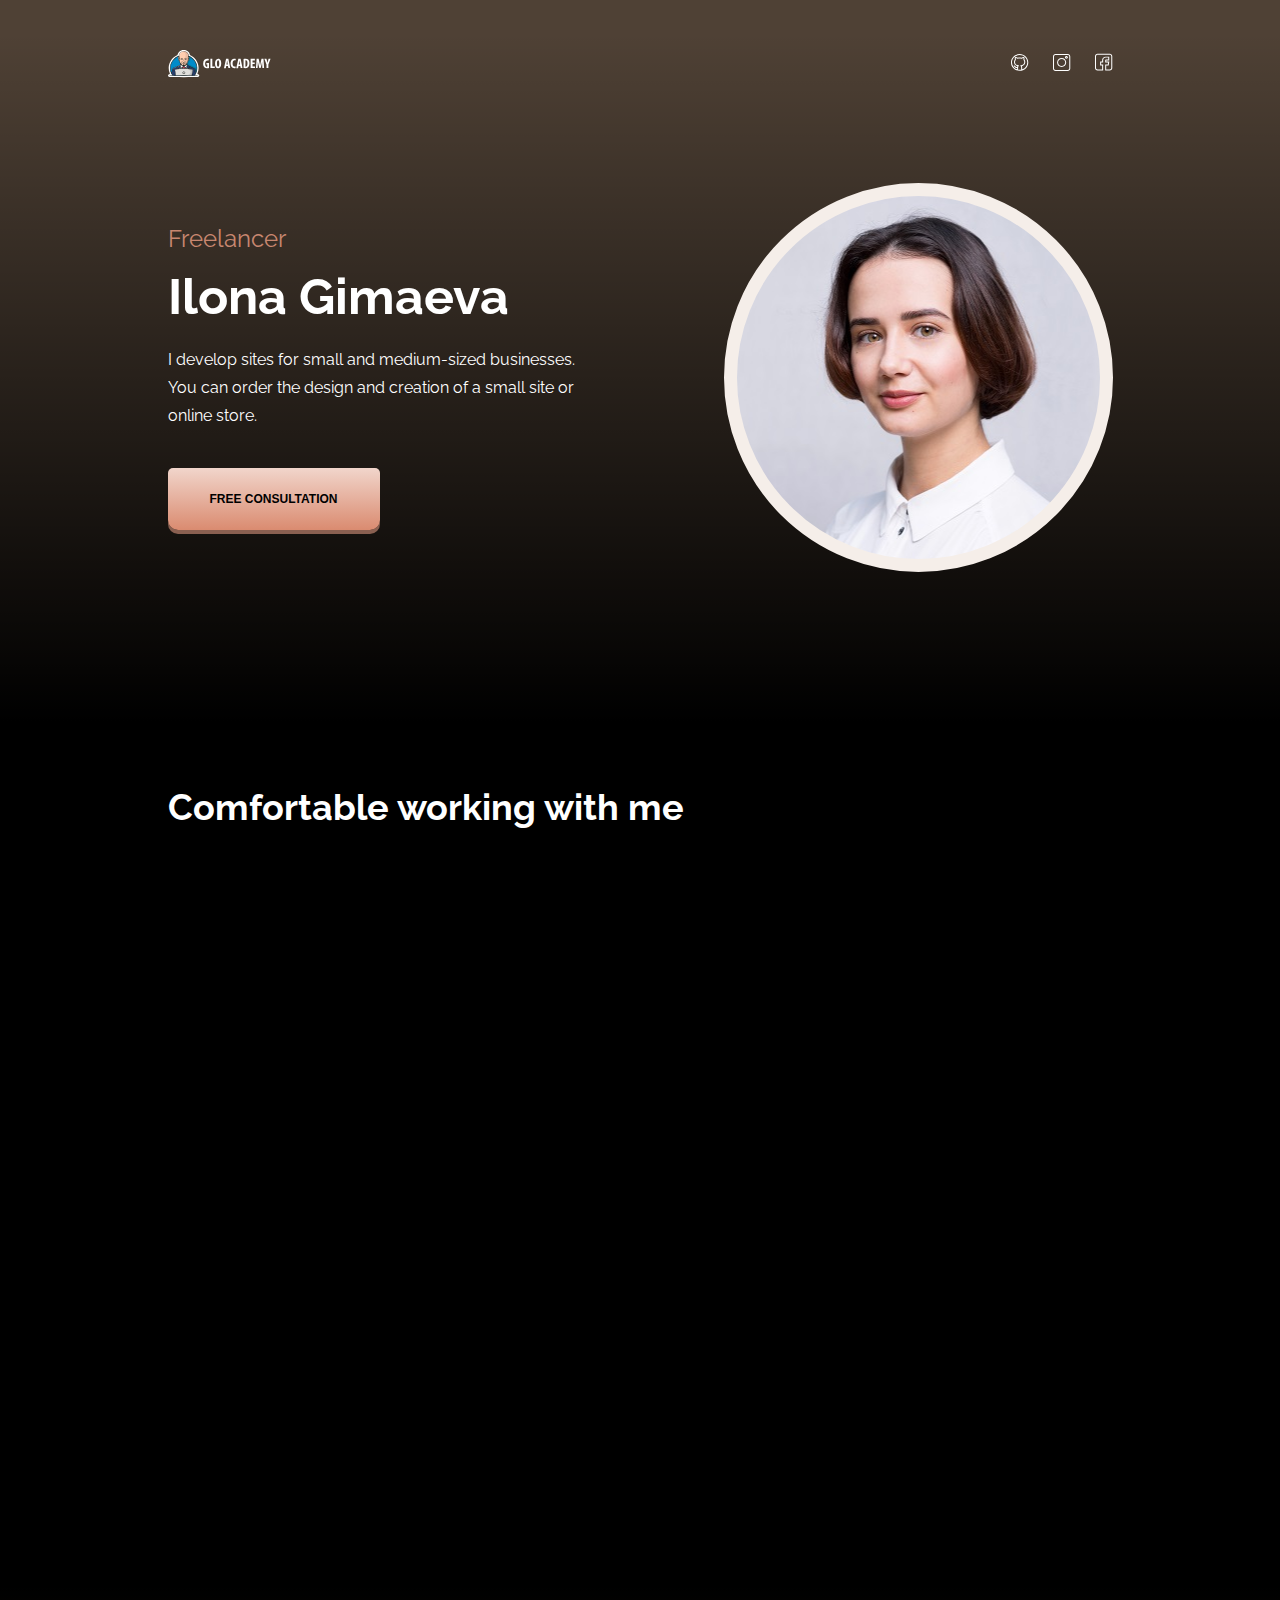
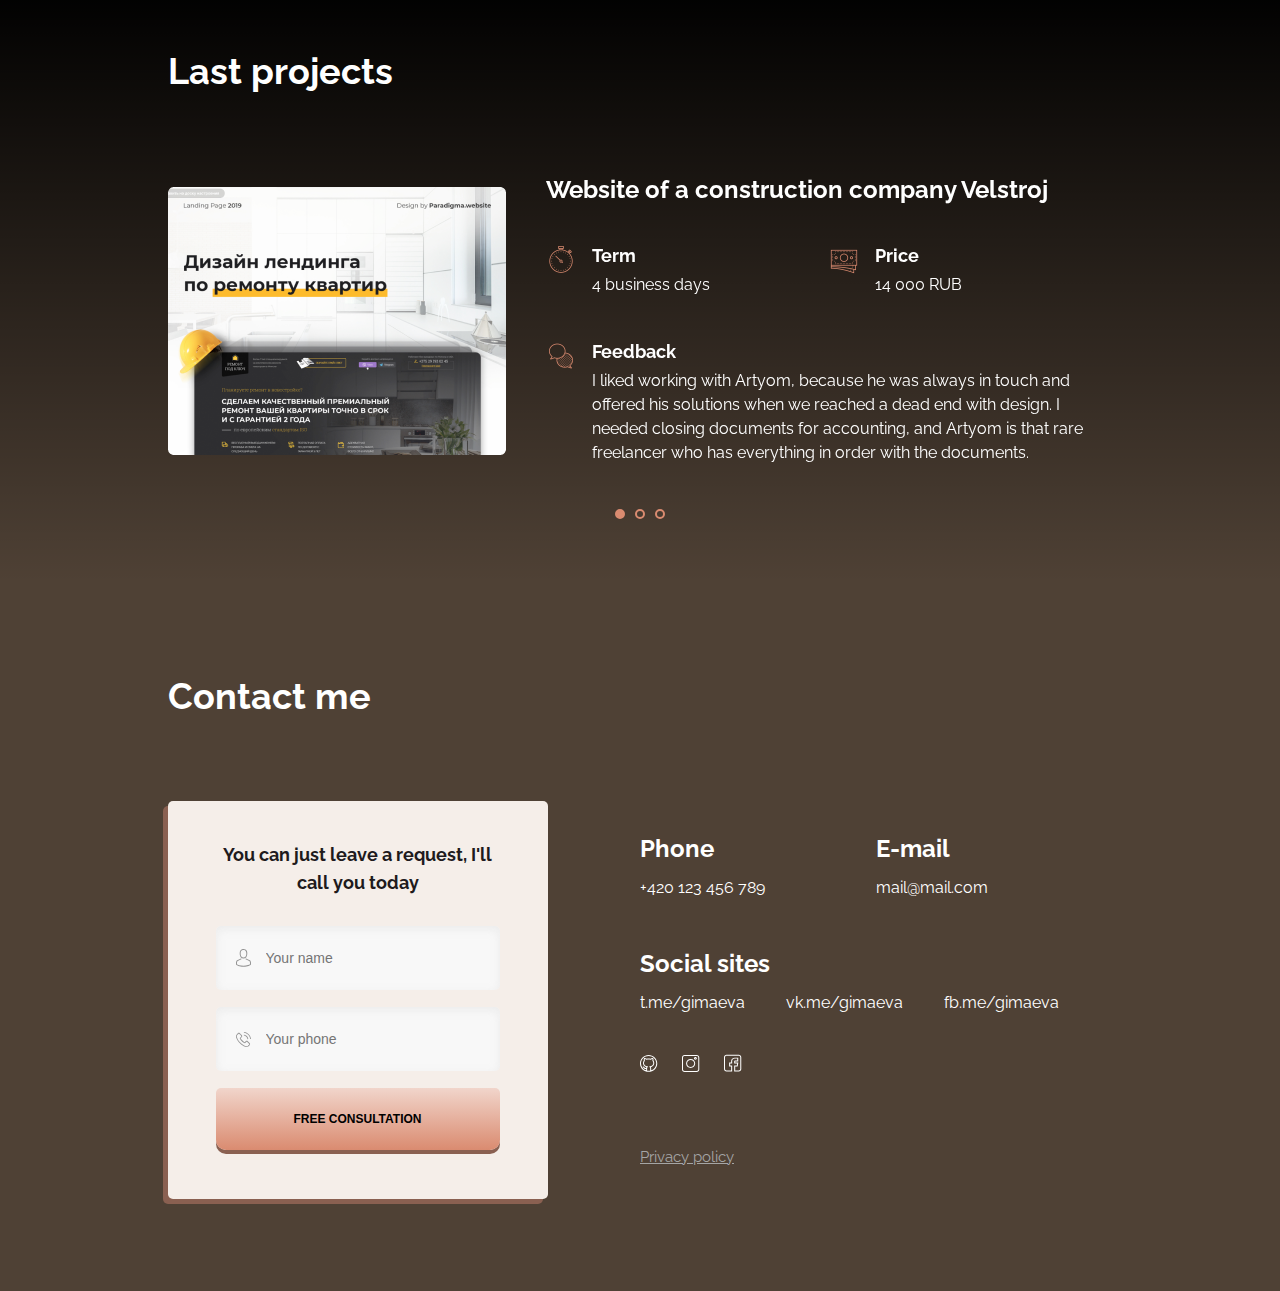
<file: index.html>
<!DOCTYPE html>
<html lang="en">
<head>
  <meta charset="UTF-8">
  <meta name="viewport" content="width=device-width, initial-scale=1.0">
  <meta http-equiv="X-UA-Compatible" content="ie=edge">
  <link href="https://fonts.googleapis.com/css?family=Raleway:400,700&display=swap" rel="stylesheet">
  <link rel="stylesheet" href="css/animate.css">
  <link rel="stylesheet" href="css/swiper.min.css">
  <link rel="stylesheet" href="css/style.css">
  <title>Ilona Gimaeva</title>
</head>
<body>
  <header class="hero">
    <div class="container">
      <div class="hero-header">
        <img src="img/logo.svg" alt="Glo Academy" class="logo">
        <div class="social-links wow fadeIn">
          <a href="https://github.com/lonyasha/Lo" class="social-links" target="_blank"><img src="img/github.svg" alt="Github"></a>
          <a href="https://www.instagram.com/lonyasha" class="social-links" target="_blank"><img src="img/instagram.svg" alt="Instagram"></a>
          <a href="https://www.facebook.com/ilona.gimaeva" class="social-links" target="_blank"><img src="img/facebook.svg" alt="FB"></a>
        </div>
      </div>
      <div class="hero-content">
        <div class="hero-text">
          <span class="hero-subtitle wow fadeIn" data-wow-delay="0.2s">Freelancer</span>
          <h1 class="hero-title wow fadeIn" data-wow-delay="0.4s">Ilona Gimaeva</h1>
          <p class="hero-description wow fadeIn" data-wow-delay="0.6s">I develop sites for small and medium-sized businesses. You can order the design and creation of a small site or online store.</p>
          <button class="button wow fadeIn" data-wow-delay="0.8s">FREE CONSULTATION</button>
        </div>
        <div class="hero-avatar wow fadeIn" data-wow-delay="1s">

        </div>
      </div>
    </div>
  </header>
  <main>
    <section class="features section">
      <div class="container">
        <h2 class="section-title wow fadeIn" data-wow-delay="0.2s">Comfortable working with me</h2>
        <div class="features-block">
          <div class="features-item wow zoomIn" data-wow-delay="0.4s">
            <img src="img/kackstiftaufpapier_100px.png" alt="Contract" class="features-image">
            <h3 class="features-title">Under contract</h3>
            <p class="features-text">I will provide all documents for accounting: contracts, accounts and acts. I work as an individual entrepreneur without VAT.</p>
          </div>
          <div class="features-item wow zoomIn" data-wow-delay="0.6s">
            <img src="img/schedule_100px.png" alt="Deadline" class="features-image">
            <h3 class="features-title">Right on time</h3>
            <p class="features-text">The contract spells out my responsibility for the duration of the project. If I am late, I pay a forfeit.</p>
          </div>
          <div class="features-item wow zoomIn" data-wow-delay="0.8s">
            <img src="img/stock_share_100px.png" alt="Partnership" class="features-image">
            <h3 class="features-title">Individual Price</h3>
            <p class="features-text">If you have an atypical project, I will calculate the price for the work and explain how the price develops.</p>
          </div>
          <div class="features-item wow zoomIn" data-wow-delay="1s">
            <img src="img/group_of_projects_100px.png" alt="Presentation" class="features-image">
            <h3 class="features-title">Subtotals</h3>
            <p class="features-text">I show the work in stages, and not at the last moment before the deadline.</p>
          </div>
          <div class="features-item wow zoomIn" data-wow-delay="1.2s">
            <img src="img/network_drive_100px.png" alt="Hosting" class="features-image">
            <h3 class="features-title">Hosting and domain</h3>
            <p class="features-text">If we agree on the project price, it includes everything: a domain and hosting for a year + SSL certificate.</p>
          </div>
          <div class="features-item wow zoomIn" data-wow-delay="1.4s">
            <img src="img/technical_support_100px.png" alt="Support" class="features-image">
            <h3 class="features-title">I will not leave you after completion</h3>
            <p class="features-text">I will teach you or your employee to use the site, write down video instructions.</p>
          </div>
        </div>
      </div>
    </section>
    <section class="section projects">
      <div class="container">
        <h2 class="section-title">Last projects</h2>
        <div class="swiper-container projects-slider">
          <div class="swiper-wrapper">
              <div class="swiper-slide projects-slide">
                <img src="img/project-img.png" alt="Website of a construction company 'Velstroj'" class="project-image">
                <div class="project-text">
                  <h3 class="project-title">Website of a construction company Velstroj</h3>
                  <div class="project-time">
                    <img src="img/time_240px.png" alt="Term" class="project-icon">
                    <div class="project-description">
                      <h3 class="project-subtitle">Term</h3>
                      <p class="project-paragraph">
                        4 business days</p>
                    </div>
                  </div>
                  <div class="project-cost">
                    <img src="img/money_240px.png" alt="Price" class="project-icon">
                    <div class="project-description">
                      <h3 class="project-subtitle">Price</h3>
                      <p class="project-paragraph">
                        14 000 RUB</p>
                    </div>
                  </div>
                  <div class="project-feedback">
                    <img src="img/chat_240px.png" alt="Feedback" class="project-icon">
                    <div class="project-description">
                      <h3 class="project-subtitle">Feedback</h3>
                      <p class="project-paragraph">
                        I liked working with Artyom, because he was always in touch and offered his solutions when we reached a dead end with design. I needed closing documents for accounting, and Artyom is that rare freelancer who has everything in order with the documents.</p>
                  </div>
              </div>
            </div>
              </div>
              <div class="swiper-slide projects-slide">
                <img src="img/project-img.png" alt="Website of a construction company 'Velstroj'" class="project-image">
                <div class="project-text">
                  <h3 class="project-title">Website of a construction company Baskomneft</h3>
                  <div class="project-time">
                    <img src="img/time_240px.png" alt="Term" class="project-icon">
                    <div class="project-description">
                      <h3 class="project-subtitle">Term</h3>
                      <p class="project-paragraph">
                        4 business days</p>
                    </div>
                  </div>
                  <div class="project-cost">
                    <img src="img/money_240px.png" alt="Price" class="project-icon">
                    <div class="project-description">
                      <h3 class="project-subtitle">Price</h3>
                      <p class="project-paragraph">
                        14 000 RUB</p>
                    </div>
                  </div>
                  <div class="project-feedback">
                    <img src="img/chat_240px.png" alt="Feedback" class="project-icon">
                    <div class="project-description">
                      <h3 class="project-subtitle">Feedback</h3>
                      <p class="project-paragraph">
                        I liked working with Artyom, because he was always in touch and offered his solutions when we reached a dead end with design. I needed closing documents for accounting, and Artyom is that rare freelancer who has everything in order with the documents.</p>
                  </div>
              </div>
            </div>
              </div>
              <div class="swiper-slide projects-slide">
                <img src="img/project-img.png" alt="Website of a construction company 'Velstroj'" class="project-image">
                <div class="project-text">
                  <h3 class="project-title">Website of a construction company Baskomneft</h3>
                  <div class="project-time">
                    <img src="img/time_240px.png" alt="Term" class="project-icon">
                    <div class="project-description">
                      <h3 class="project-subtitle">Term</h3>
                      <p class="project-paragraph">
                        4 business days</p>
                    </div>
                  </div>
                  <div class="project-cost">
                    <img src="img/money_240px.png" alt="Price" class="project-icon">
                    <div class="project-description">
                      <h3 class="project-subtitle">Price</h3>
                      <p class="project-paragraph">
                        14 000 RUB</p>
                    </div>
                  </div>
                  <div class="project-feedback">
                    <img src="img/chat_240px.png" alt="Feedback" class="project-icon">
                    <div class="project-description">
                      <h3 class="project-subtitle">Feedback</h3>
                      <p class="project-paragraph">
                        I liked working with Artyom, because he was always in touch and offered his solutions when we reached a dead end with design. I needed closing documents for accounting, and Artyom is that rare freelancer who has everything in order with the documents.</p>
                  </div>
              </div>
            </div>
              </div>
          </div>
          <div class="projects-pagination"></div>
      </div>
    </section>
  </main>
  <footer class="section">
    <div class="container">
      <h2 class="section-title">Contact me</h2>
      <div class="contacts-block">
        <form action="#" class="contacts-form">
          <h4 class="form-title">You can just leave a request, I'll call you today</h4>
          <input type="text" class="input input-name" placeholder="Your name">
          <input type="text" class="input input-phone" placeholder="Your phone">
          <button class="button form-button">FREE CONSULTATION</button>
        </form>
        <div class="contacts-text">
          <div class="contacts-data">
            <div class="phone">
              <h4 class="contacts-title">Phone</h4>
              <a href="+420123456789" class="contacts-link">+420 123 456 789</a>
            </div>
            <div class="mail">
              <h4 class="contacts-title">E-mail</h4>
              <a href="mail@mail.com" class="contacts-link">mail@mail.com</a>
            </div>
            <div class="social">
              <h4 class="contacts-title">Social sites</h4>
              <a href="#" class="contacts-link">t.me/gimaeva</a>
              <a href="#" class="contacts-link">vk.me/gimaeva</a>
              <a href="#" class="contacts-link">fb.me/gimaeva</a>
            </div>
          </div>
          <div class="social-links">
            <a href="https://github.com/lonyasha/Lo" class="social-links" target="_blank"><img src="img/github.svg" alt="Github"></a>
            <a href="https://www.instagram.com/lonyasha" class="social-links" target="_blank"><img src="img/instagram.svg" alt="Instagram"></a>
            <a href="https://www.facebook.com/ilona.gimaeva" class="social-links" target="_blank"><img src="img/facebook.svg" alt="FB"></a>
          </div>
          <a href="#" class="policy">Privacy policy</a>
        </div>
      </div>
    </div>
  </footer>
  <script src="js/wow.min.js"></script>
  <script src="js/swiper.min.js"></script>
  <script src="js/main.js"></script>
</body>
</html>
</file>
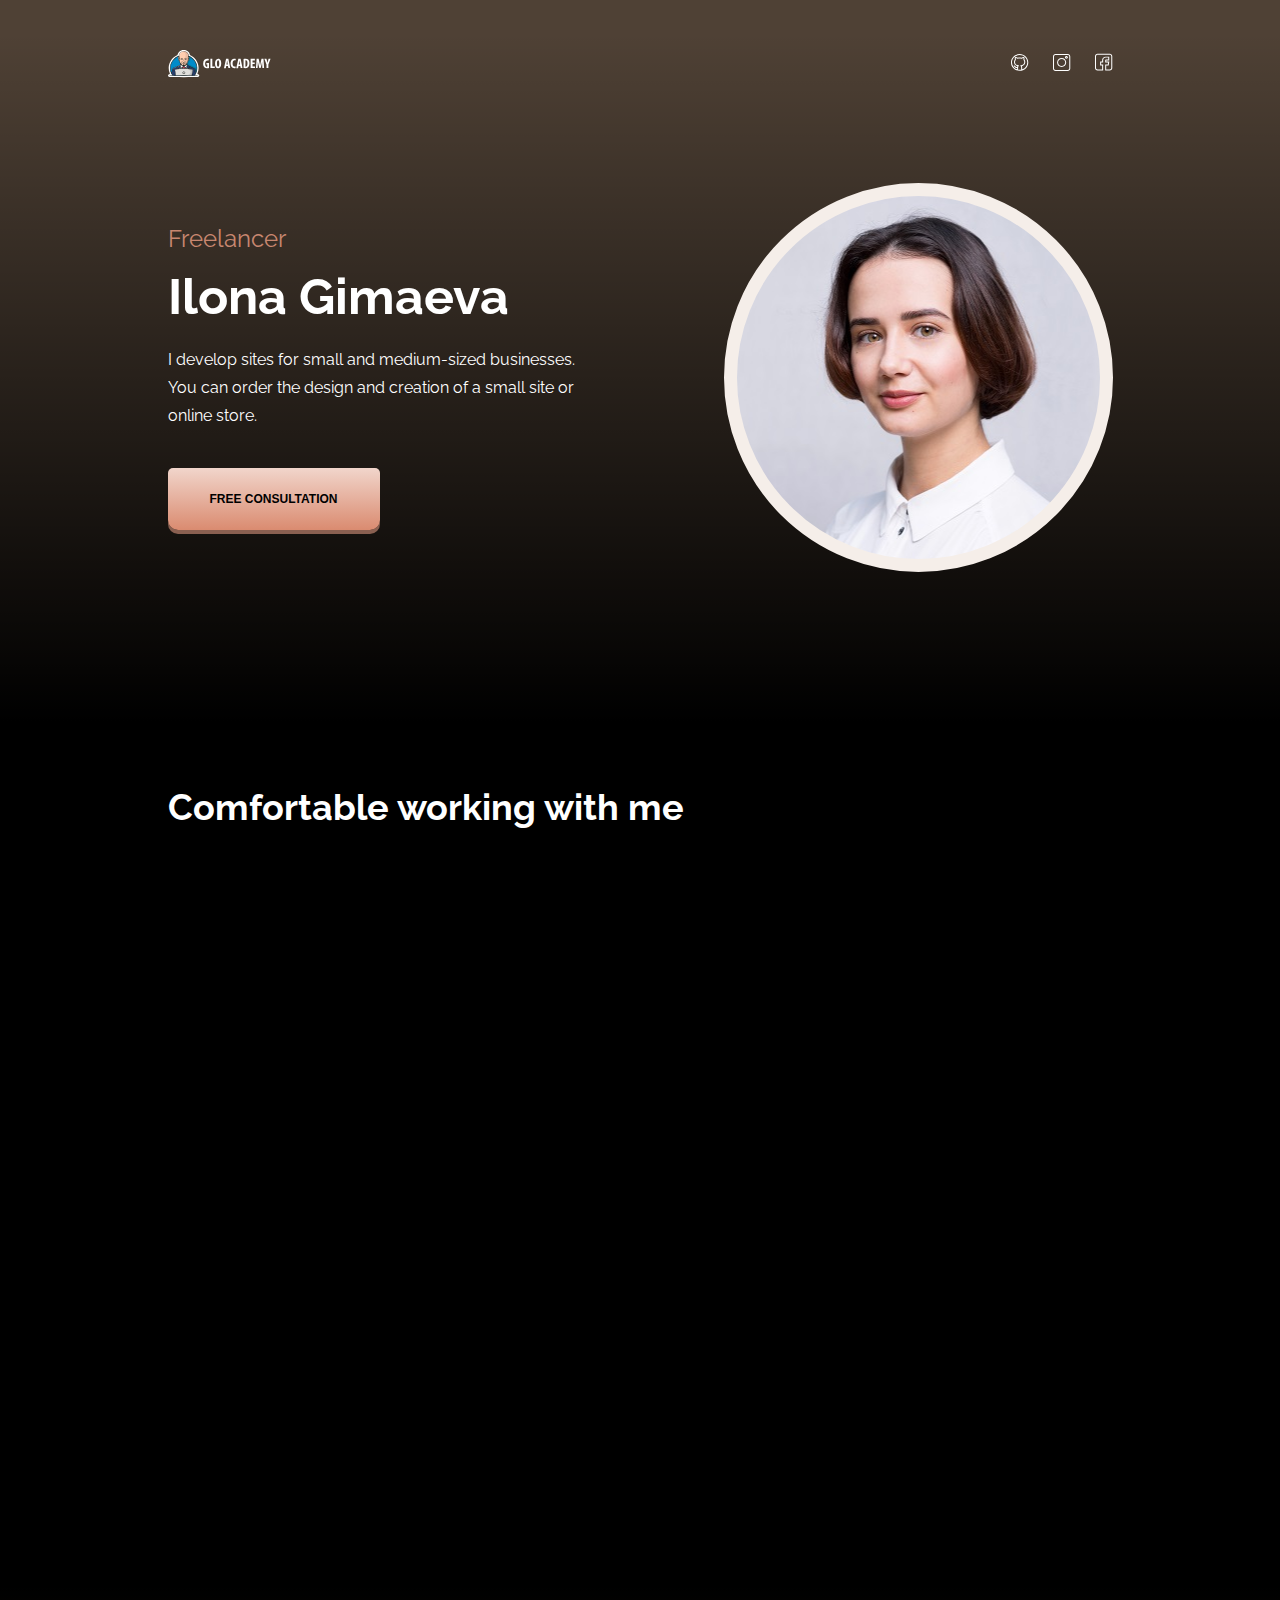
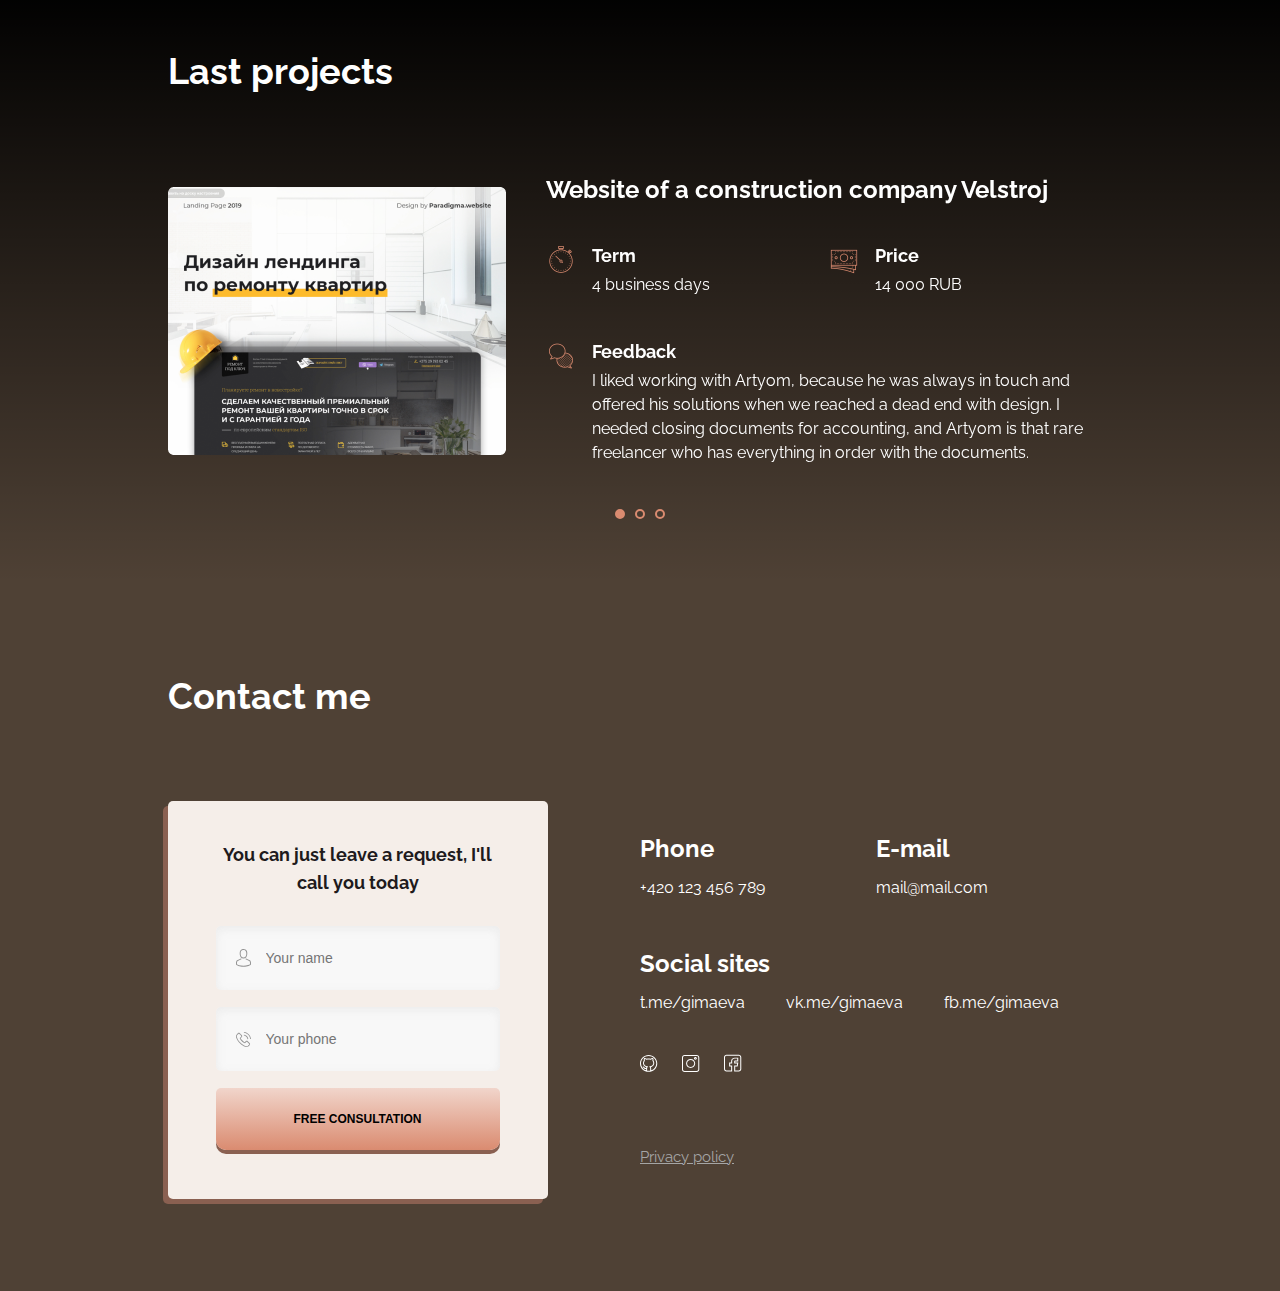
<file: page.html>
<!DOCTYPE html>
<html lang="en">
<head>
  <meta charset="UTF-8">
  <meta name="viewport" content="width=device-width, initial-scale=1.0">
  <meta http-equiv="X-UA-Compatible" content="ie=edge">
  <link href="https://fonts.googleapis.com/css?family=Raleway:400,700&display=swap" rel="stylesheet">
  <link rel="stylesheet" href="css/animate.css">
  <link rel="stylesheet" href="css/swiper.min.css">
  <link rel="stylesheet" href="css/style.css">
  <title>Ilona Gimaeva</title>
</head>
<body>
  <header class="hero">
    <div class="container">
      <div class="hero-header">
        <img src="img/logo.svg" alt="Glo Academy" class="logo">
        <div class="social-links wow fadeIn">
          <a href="https://github.com/lonyasha/Lo" class="social-links" target="_blank"><img src="img/github.svg" alt="Github"></a>
          <a href="https://www.instagram.com/lonyasha" class="social-links" target="_blank"><img src="img/instagram.svg" alt="Instagram"></a>
          <a href="https://www.facebook.com/ilona.gimaeva" class="social-links" target="_blank"><img src="img/facebook.svg" alt="FB"></a>
        </div>
      </div>
      <div class="hero-content">
        <div class="hero-text">
          <span class="hero-subtitle wow fadeIn" data-wow-delay="0.2s">Freelancer</span>
          <h1 class="hero-title wow fadeIn" data-wow-delay="0.4s">Ilona Gimaeva</h1>
          <p class="hero-description wow fadeIn" data-wow-delay="0.6s">I develop sites for small and medium-sized businesses. You can order the design and creation of a small site or online store.</p>
          <button class="button wow fadeIn" data-wow-delay="0.8s">FREE CONSULTATION</button>
        </div>
        <div class="hero-avatar wow fadeIn" data-wow-delay="1s">

        </div>
      </div>
    </div>
  </header>
  <main>
    <section class="features section">
      <div class="container">
        <h2 class="section-title wow fadeIn" data-wow-delay="0.2s">Comfortable working with me</h2>
        <div class="features-block">
          <div class="features-item wow zoomIn" data-wow-delay="0.4s">
            <img src="img/kackstiftaufpapier_100px.png" alt="Contract" class="features-image">
            <h3 class="features-title">Under contract</h3>
            <p class="features-text">I will provide all documents for accounting: contracts, accounts and acts. I work as an individual entrepreneur without VAT.</p>
          </div>
          <div class="features-item wow zoomIn" data-wow-delay="0.6s">
            <img src="img/schedule_100px.png" alt="Deadline" class="features-image">
            <h3 class="features-title">Right on time</h3>
            <p class="features-text">The contract spells out my responsibility for the duration of the project. If I am late, I pay a forfeit.</p>
          </div>
          <div class="features-item wow zoomIn" data-wow-delay="0.8s">
            <img src="img/stock_share_100px.png" alt="Partnership" class="features-image">
            <h3 class="features-title">Individual Price</h3>
            <p class="features-text">If you have an atypical project, I will calculate the price for the work and explain how the price develops.</p>
          </div>
          <div class="features-item wow zoomIn" data-wow-delay="1s">
            <img src="img/group_of_projects_100px.png" alt="Presentation" class="features-image">
            <h3 class="features-title">Subtotals</h3>
            <p class="features-text">I show the work in stages, and not at the last moment before the deadline.</p>
          </div>
          <div class="features-item wow zoomIn" data-wow-delay="1.2s">
            <img src="img/network_drive_100px.png" alt="Hosting" class="features-image">
            <h3 class="features-title">Hosting and domain</h3>
            <p class="features-text">If we agree on the project price, it includes everything: a domain and hosting for a year + SSL certificate.</p>
          </div>
          <div class="features-item wow zoomIn" data-wow-delay="1.4s">
            <img src="img/technical_support_100px.png" alt="Support" class="features-image">
            <h3 class="features-title">I will not leave you after completion</h3>
            <p class="features-text">I will teach you or your employee to use the site, write down video instructions.</p>
          </div>
        </div>
      </div>
    </section>
    <section class="section projects">
      <div class="container">
        <h2 class="section-title">Last projects</h2>
        <div class="swiper-container projects-slider">
          <div class="swiper-wrapper">
              <div class="swiper-slide projects-slide">
                <img src="img/project-img.png" alt="Website of a construction company 'Velstroj'" class="project-image">
                <div class="project-text">
                  <h3 class="project-title">Website of a construction company Velstroj</h3>
                  <div class="project-time">
                    <img src="img/time_240px.png" alt="Term" class="project-icon">
                    <div class="project-description">
                      <h3 class="project-subtitle">Term</h3>
                      <p class="project-paragraph">
                        4 business days</p>
                    </div>
                  </div>
                  <div class="project-cost">
                    <img src="img/money_240px.png" alt="Price" class="project-icon">
                    <div class="project-description">
                      <h3 class="project-subtitle">Price</h3>
                      <p class="project-paragraph">
                        14 000 RUB</p>
                    </div>
                  </div>
                  <div class="project-feedback">
                    <img src="img/chat_240px.png" alt="Feedback" class="project-icon">
                    <div class="project-description">
                      <h3 class="project-subtitle">Feedback</h3>
                      <p class="project-paragraph">
                        I liked working with Artyom, because he was always in touch and offered his solutions when we reached a dead end with design. I needed closing documents for accounting, and Artyom is that rare freelancer who has everything in order with the documents.</p>
                  </div>
              </div>
            </div>
              </div>
              <div class="swiper-slide projects-slide">
                <img src="img/project-img.png" alt="Website of a construction company 'Velstroj'" class="project-image">
                <div class="project-text">
                  <h3 class="project-title">Website of a construction company Baskomneft</h3>
                  <div class="project-time">
                    <img src="img/time_240px.png" alt="Term" class="project-icon">
                    <div class="project-description">
                      <h3 class="project-subtitle">Term</h3>
                      <p class="project-paragraph">
                        4 business days</p>
                    </div>
                  </div>
                  <div class="project-cost">
                    <img src="img/money_240px.png" alt="Price" class="project-icon">
                    <div class="project-description">
                      <h3 class="project-subtitle">Price</h3>
                      <p class="project-paragraph">
                        14 000 RUB</p>
                    </div>
                  </div>
                  <div class="project-feedback">
                    <img src="img/chat_240px.png" alt="Feedback" class="project-icon">
                    <div class="project-description">
                      <h3 class="project-subtitle">Feedback</h3>
                      <p class="project-paragraph">
                        I liked working with Artyom, because he was always in touch and offered his solutions when we reached a dead end with design. I needed closing documents for accounting, and Artyom is that rare freelancer who has everything in order with the documents.</p>
                  </div>
              </div>
            </div>
              </div>
              <div class="swiper-slide projects-slide">
                <img src="img/project-img.png" alt="Website of a construction company 'Velstroj'" class="project-image">
                <div class="project-text">
                  <h3 class="project-title">Website of a construction company Baskomneft</h3>
                  <div class="project-time">
                    <img src="img/time_240px.png" alt="Term" class="project-icon">
                    <div class="project-description">
                      <h3 class="project-subtitle">Term</h3>
                      <p class="project-paragraph">
                        4 business days</p>
                    </div>
                  </div>
                  <div class="project-cost">
                    <img src="img/money_240px.png" alt="Price" class="project-icon">
                    <div class="project-description">
                      <h3 class="project-subtitle">Price</h3>
                      <p class="project-paragraph">
                        14 000 RUB</p>
                    </div>
                  </div>
                  <div class="project-feedback">
                    <img src="img/chat_240px.png" alt="Feedback" class="project-icon">
                    <div class="project-description">
                      <h3 class="project-subtitle">Feedback</h3>
                      <p class="project-paragraph">
                        I liked working with Artyom, because he was always in touch and offered his solutions when we reached a dead end with design. I needed closing documents for accounting, and Artyom is that rare freelancer who has everything in order with the documents.</p>
                  </div>
              </div>
            </div>
              </div>
          </div>
          <div class="projects-pagination"></div>
      </div>
    </section>
  </main>
  <footer class="section">
    <div class="container">
      <h2 class="section-title">Contact me</h2>
      <div class="contacts-block">
        <form action="#" class="contacts-form">
          <h4 class="form-title">You can just leave a request, I'll call you today</h4>
          <input type="text" class="input input-name" placeholder="Your name">
          <input type="text" class="input input-phone" placeholder="Your phone">
          <button class="button form-button">FREE CONSULTATION</button>
        </form>
        <div class="contacts-text">
          <div class="contacts-data">
            <div class="phone">
              <h4 class="contacts-title">Phone</h4>
              <a href="+420123456789" class="contacts-link">+420 123 456 789</a>
            </div>
            <div class="mail">
              <h4 class="contacts-title">E-mail</h4>
              <a href="mail@mail.com" class="contacts-link">mail@mail.com</a>
            </div>
            <div class="social">
              <h4 class="contacts-title">Social sites</h4>
              <a href="#" class="contacts-link">t.me/gimaeva</a>
              <a href="#" class="contacts-link">vk.me/gimaeva</a>
              <a href="#" class="contacts-link">fb.me/gimaeva</a>
            </div>
          </div>
          <div class="social-links">
            <a href="https://github.com/lonyasha/Lo" class="social-links" target="_blank"><img src="img/github.svg" alt="Github"></a>
            <a href="https://www.instagram.com/lonyasha" class="social-links" target="_blank"><img src="img/instagram.svg" alt="Instagram"></a>
            <a href="https://www.facebook.com/ilona.gimaeva" class="social-links" target="_blank"><img src="img/facebook.svg" alt="FB"></a>
          </div>
          <a href="#" class="policy">Privacy policy</a>
        </div>
      </div>
    </div>
  </footer>
  <script src="js/wow.min.js"></script>
  <script src="js/swiper.min.js"></script>
  <script src="js/main.js"></script>
</body>
</html>
</file>
<file: css/style.css>
* {
  box-sizing: border-box;
}
body {
  background-color: #4F4135;
  margin: 0;
  color: white;
  font-family: 'Raleway', sans-serif;
}
.hero {
  padding-top: 50px;
  padding-bottom: 150px;
  background: linear-gradient(0deg, #000000 0.01%, rgba(0, 0, 0, 0) 95.44%);
}
.container {
  width: 90%;
  max-width: 945px;
  margin: auto;
}
.section {
  padding-top: 64px;
  padding-bottom: 92px;
}
.section-title {
  margin: 0;
  margin-bottom: 84px;
  font-weight: bold;
  font-size: 36px;
  line-height: 42px;
}
.hero-header {
  display: flex;
  justify-content: space-between;
  align-items: center;
  margin-bottom: 105px;
}
.social-links {
  margin-right: 20px;
}
.social-links:last-child {
  margin-right: 0;
}
.hero-content {
  display: flex;
  justify-content: space-between;
  align-items: center;
}
.hero-subtitle {
 display: block;
 font-size: 24px;
 line-height: 28px;
 color: #C88770; 
 margin-bottom: 14px;
}
.hero-title {
  font-weight: bold;
  font-size: 50px;
  line-height: 59px;
  margin-top: 0;
  margin-bottom: 20px;
}
.hero-description {
  font-size: 16px;
  line-height: 28px;
  max-width: 420px;
  margin-bottom: 38px;
}
.button {
  background: linear-gradient(180deg, #F1D5CB 0%, #DA8B70 100%);
  box-shadow: 0px 4px 0px #8A6051;
  border: none;
  border-radius: 5px 5px 10px 10px;
  padding: 24px 42px;
  font-size: 12px;
  line-height: 14px;
  text-transform: uppercase;
  font-weight: bold;
}
.hero-avatar {
  width: 389px;
  height: 389px;
  background-color: white;
  border-radius: 50%;
  background-image: url(../img/DSC04060.jpg);
  background-repeat: no-repeat;
  background-position: center top -8px;
  border: 13px solid #F5EEE9;
}
.features {
  background-color: #000000;
}
.features-block {
  display: flex;
  flex-wrap: wrap;
  justify-content: space-between;
}
.features-item {
  flex-basis: 30%;
  margin-bottom: 63px;
}
.features-image {
  display: block;
  margin-bottom: 22px;
  width: 50px;
  height: 50px;
}
.features-title {
  font-weight: bold;
  font-size: 24px;
  line-height: 28px;
  margin: 0;
  margin-bottom: 16px;
}
.features-text {
  margin: 0;
  font-size: 16px;
  line-height: 28px;
}
.projects {
  background: linear-gradient(180deg, #000000 0.01%, rgba(0, 0, 0, 0) 95.44%);
}
.projects-slide {
  display: flex;
  align-items: center;
  justify-content: space-between;
}
.project-text {
  flex-basis: 60%;
  display: flex;
  flex-wrap: wrap;
}
.projects-pagination {
  display: flex;
  align-items: center;
  justify-content: center;
  margin-top: 44px;
}
.projects-bullet {
  width: 10px;
  height: 10px;
  border: 2px solid #DA8B70;
  border-radius: 50%;
  display: inline-block;
  margin-left: 5px;
  margin-right: 5px;
}
.projects-bullet-active {
  background-color: #DA8B70;
}
.project-title {
  flex-basis: 100%;
  font-weight: bold;
  font-size: 24px;
  line-height: 28px;
  margin: 0;
  margin-bottom: 41px;
}
.project-time, .project-cost {
  flex-basis: 50%;
  margin-bottom: 44px;
}
.project-time, .project-cost, .project-feedback {
  display: flex;
  align-items: flex-start;
}
.project-subtitle {
  margin: 0;
  margin-bottom: 7px;
  font-weight: bold;
  font-size: 18px;
  line-height: 21px;
}
.project-paragraph {
  margin: 0;
  font-weight: normal;
  font-size: 16px;
  line-height: 150%;
}
.project-icon {
  margin-right: 16px;
  width: 30px;
  height: 30px;
}
.contacts-form {
  background: #F5EEE9;
  box-shadow: -5px 5px 0px #8A6051;
  border-radius: 5px;
  max-width: 380px;
  padding-top: 40px;
  padding-left: 48px;
  padding-right: 48px;
  padding-bottom: 49px;

}
.form-title {
  margin: 0;
  margin-bottom: 29px;
  color: #201a1c;
  font-weight: bold;
  font-size: 18px;
  line-height: 28px;
  text-align: center;
}
.input {
  background: #F8F8F8;
  box-shadow: inset 0px 3px 10px rgba(199, 199, 199, 0.25);
  border: none;
  border-radius: 5px;
  padding: 18px 20px;
  padding-left: 50px;
  width: 100%;
  font-size: 14px;
  line-height: 28px;
}
.input-name {
  margin-bottom: 17px;
  background-image: url(../img/user-icon.svg);
  background-repeat: no-repeat;
  background-position: center left 20px;
}
.input-phone {
  margin-bottom: 17px;
  background-image: url(../img/phone-icon.svg);
  background-repeat: no-repeat;
  background-position: center left 20px;
}
.form-button {
  width: 284px;
}
.contacts-block {
  display: flex;
  align-items: center;
  justify-content: space-between;
}
.contacts-text {
  flex-basis: 50%;
}
.contacts-data {
  display: flex;
  flex-wrap: wrap;
  margin-bottom: 42px;
}
.phone, .mail {
  flex-basis: 50%;
  margin-bottom: 53px;
}
.social {
  flex-basis: 100%;
}
.contacts-title {
  margin: 0;
  margin-bottom: 15px;
  font-weight: bold;
  font-size: 24px;
  line-height: 28px;
}
.contacts-link {
  text-decoration: none;
  color: inherit;
  margin-right: 37px;
}
.contacts-link:hover {
  text-decoration: underline;
}
.policy {
  display: inline-block;
  font-size: 15px;
  line-height: 18px;
  text-decoration-line: underline;
  color: #A5A5A5;
  margin-top: 72px;
}
/*responsive*/
@media (max-width: 1100px) {
  .hero-avatar {
    width: 300px;
    height: 300px;
    border-width: 10px;
  }
}
@media (max-width: 836px) {
  .hero-content {
    flex-direction: column-reverse;
  }
  .hero-avatar {
    width: 300px;
    height: 300px;
    border-width: 10px;
    margin-bottom: 17px;
  }
  .hero-text {
    text-align: center;
  }
  .features-item {
    flex-basis: 45%;
  }
  .projects-slide {
    flex-direction: column;
  }
  .project-image {
    margin-bottom: 46px;
  }
  .contacts-block {
    align-items: flex-start;
    flex-direction: column;
  }
  .contacts-form {
    margin-bottom: 58px;
  }
}
@media(max-width: 564px) {
  body {
    min-width: 320px;
  }
  img {
    max-width: 100%;
  }
  .hero {
    padding-bottom: 75px;
  }
  .hero-header {
    margin-bottom: 38px;
  }
  .social-links {
    margin-right: 5px;
  }
  .hero-avatar {
    width: 113px;
    height: 113px;
    border-width: 4px;
    background-size: 110%;
    background-position: center top;
  }
  .hero-subtitle {
    font-size: 16px;
    line-height: 27px;
    margin-bottom: 5px;
  }
  .hero-title {
    font-size: 24px;
    line-height: 28px;
    margin-bottom: 15px;
  }
  .hero-description {
    font-size: 14px;
    line-height: 20px;
    text-align: center;
  }
  .section {
    padding: 60px 0px;
  }
  .section-title {
    font-size: 19px;
    line-height: 22px;
    text-align: center;
    margin-bottom: 60px;
  }
  .features-item {
    flex-basis: 100%;
    margin-bottom: 30px;
  }
  .features-title {
    font-size: 18px;
    line-height: 28px;
  }
  .features-text {
    font-size: 14px;
    line-height: 28px;
  }
  .project-title {
    font-size: 18px;
    line-height: 27px;
  }
  .project-time, .project-cost, .project-feedback {
    flex-basis: 100%;
    margin-bottom: 30px;
  }
  .project-subtitle {
    font-size: 18px;
    line-height: 21px;
  }
  .project-paragraph {
    font-size: 14px;
    line-height: 16px;
  }
  .contacts-form {
    padding: 39px 19px 47px 19px;
  }
  .form-title {
    font-size: 15px;
    line-height: 21px;
  }
  .phone, .mail {
    flex-basis: 100%;
    margin-bottom: 22px;
  }
  .contacts-title {
    font-size: 18px;
    line-height: 21px;
  }
  .contacts-link {
    font-size: 14px;
    line-height: 16px;
    display: block;
    margin-bottom: 13px;
  }
  .contacts-block .social-links {
    margin-right: 20px;
  }
  .policy {
    margin-top: 26px;
  }
}
</file>
